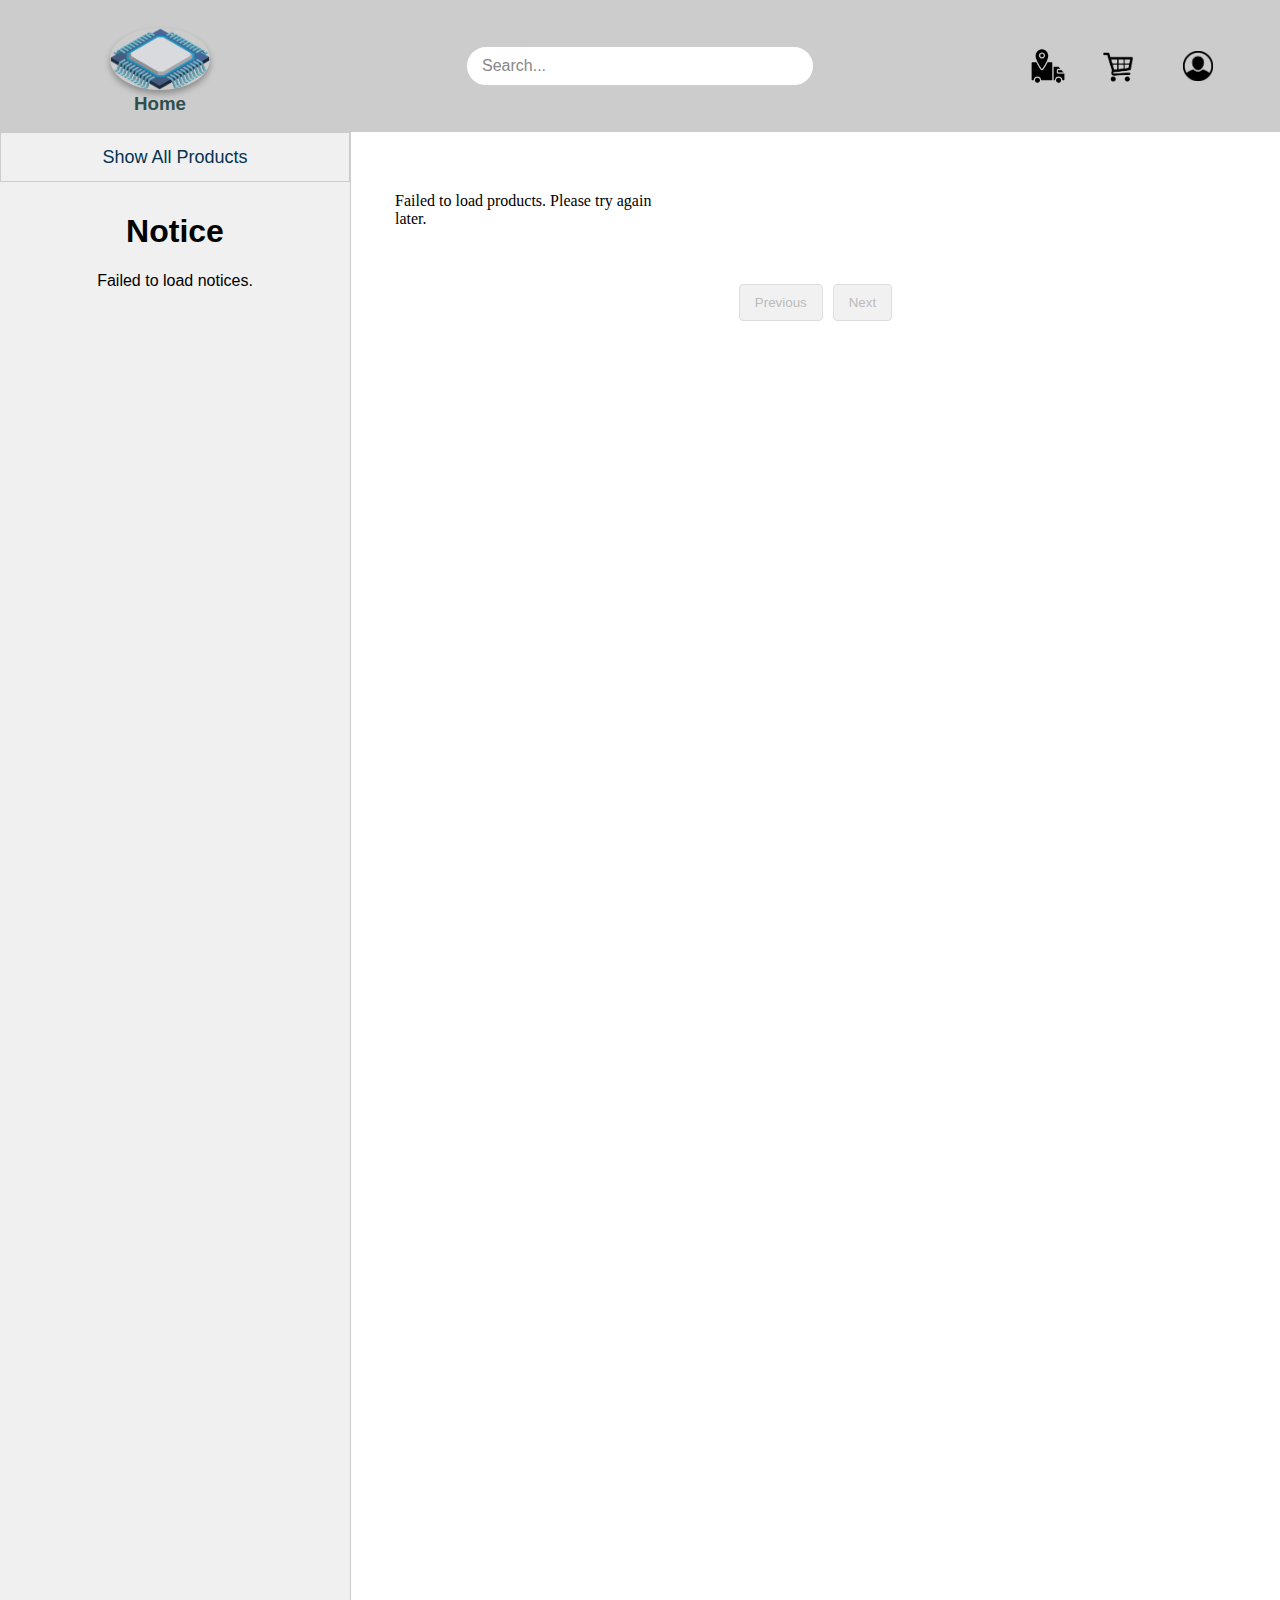
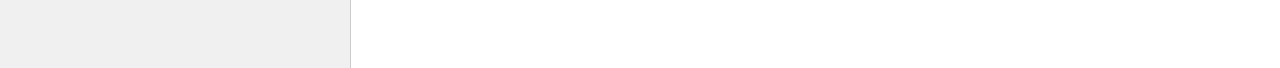
<file: index.html>
<!DOCTYPE html>
<html lang="en">

<head>
    <meta charset="UTF-8">
    <meta name="viewport" content="width=device-width, initial-scale=1.0">
    <title>Home</title>
    <link rel="stylesheet" href="css/index.css">
    <link rel="stylesheet" href="css/toast.css">
    <link rel="icon" type="image/png" href="resource/home.png">

</head>

<body>
    <header class="top">
        <div class="top-left"> 
            <div class="home-section">
                <a class="home-button" href="index.html">
                    <img src="resource/home.png" alt="Homw" class="home-icon">
                </a>
                <h3 style="color: darkslategrey;margin-top: -1px;">Home</h3>
            </div>
        </div>
        <div class="top-middle">
            <div class="search-container">
                <input id="search_bar" type="search" class="search-input" placeholder="Search...">
            </div>
        </div>
        <div class="top-right">
            <div class="truck-section">
                <a class="truck-button" href="php/track-order.php">
                    <img src="resource/truck.png" alt="tracking order" class="truck-icon">
                </a>
            </div>
            <div class="cart-section">
                <a class="cart-button" href="html/cartView.html">
                    <img src="resource/cart.png" alt="Search" class="cart-icon">
                </a>
            </div>
            <div class="profile-section">
                <a class="profile-button" href="php/profile-gateway.php">
                    <img src="resource/profile.png" alt="Profile" class="profile-icon">
                </a>
            </div>

    
        </div>
    </header>
<!-- 
    <nav>
        <a href="#">Home</a>
        <a href="html/adminDash.html">Administration</a>
        <a href="html/managerDash.html">Manager</a>
        <a href="html/signin.html">Sign In</a>
    </nav> -->

    <!-- Container to display search results -->
    <div id="search_results"></div>

    <main class="full">
        <section class="left-section">
            <div class="left-option">
                <button class="btn-left-section" onclick="loadAllProducts()">Show All Products</button>
            </div>
            <div style="text-align: center;">
                <h1>Notice</h1>
                <div id="notice-container">
                    <!-- Notices will be dynamically loaded here -->
                </div>
            </div>
        </section>

        <section class="content-section">
            <!-- Embed the product loader dynamically -->
            <iframe id="productLoader" src="html/loadProduct.html" width="100%" height="1500px"
                style="border: none;"></iframe>


        </section>
    </main>
    <div id="toast-container"> </div>

    </section>
    </main>
    <div id="toast-container"></div>

    <script src="js/searchProduct.js"></script>

    <script>
        function loadAllProducts() {
            const iframe = document.getElementById('productLoader');
            iframe.contentWindow.location.reload();
        }

        // Select the search bar element
        const searchBar = document.getElementById('search_bar');

        // Add an event listener for the Enter key
        searchBar.addEventListener('keydown', function (event) {
            if (event.key === 'Enter') { // Check if the Enter key was pressed
                const query = searchBar.value.trim(); // Get the input value and trim spaces
                console.log("Enter pressed");

                if (!query) {
                    alert("Search field cannot be empty!"); // Show an alert if empty
                    event.preventDefault(); // Prevent the default action (optional for keydown)
                    return; // Stop further execution
                }

                // Redirect to the target page
                window.location.href = 'html/show-search-product.html';
            }
        });

    </script>
    <script>
        // Fetch notices from the server
        function fetchNotices() {
            const container = document.getElementById('notice-container');
            container.innerHTML = '<p>Loading notices...</p>'; // Show loading text
    
            fetch('php/fetch_notice.php')
                .then(response => response.json())
                .then(data => {
                    container.innerHTML = ''; // Clear the loading text
                    if (data.length > 0) {
                        data.forEach(notice => {
                            const noticeDiv = document.createElement('div');
                            noticeDiv.className = 'notice-item';
                            noticeDiv.innerHTML = `
                                <p>${notice.notice_content}</p>
                            `;
                            container.appendChild(noticeDiv);
                        });
                    } else {
                        container.innerHTML = '<p>No notices found.</p>';
                    }
                })
                .catch(error => {
                    console.error('Error fetching notices:', error);
                    container.innerHTML = '<p>Failed to load notices.</p>';
                });
        }
    
        // Load notices on page load
        document.addEventListener('DOMContentLoaded', fetchNotices);
    </script>

</body>

</html>
</file>
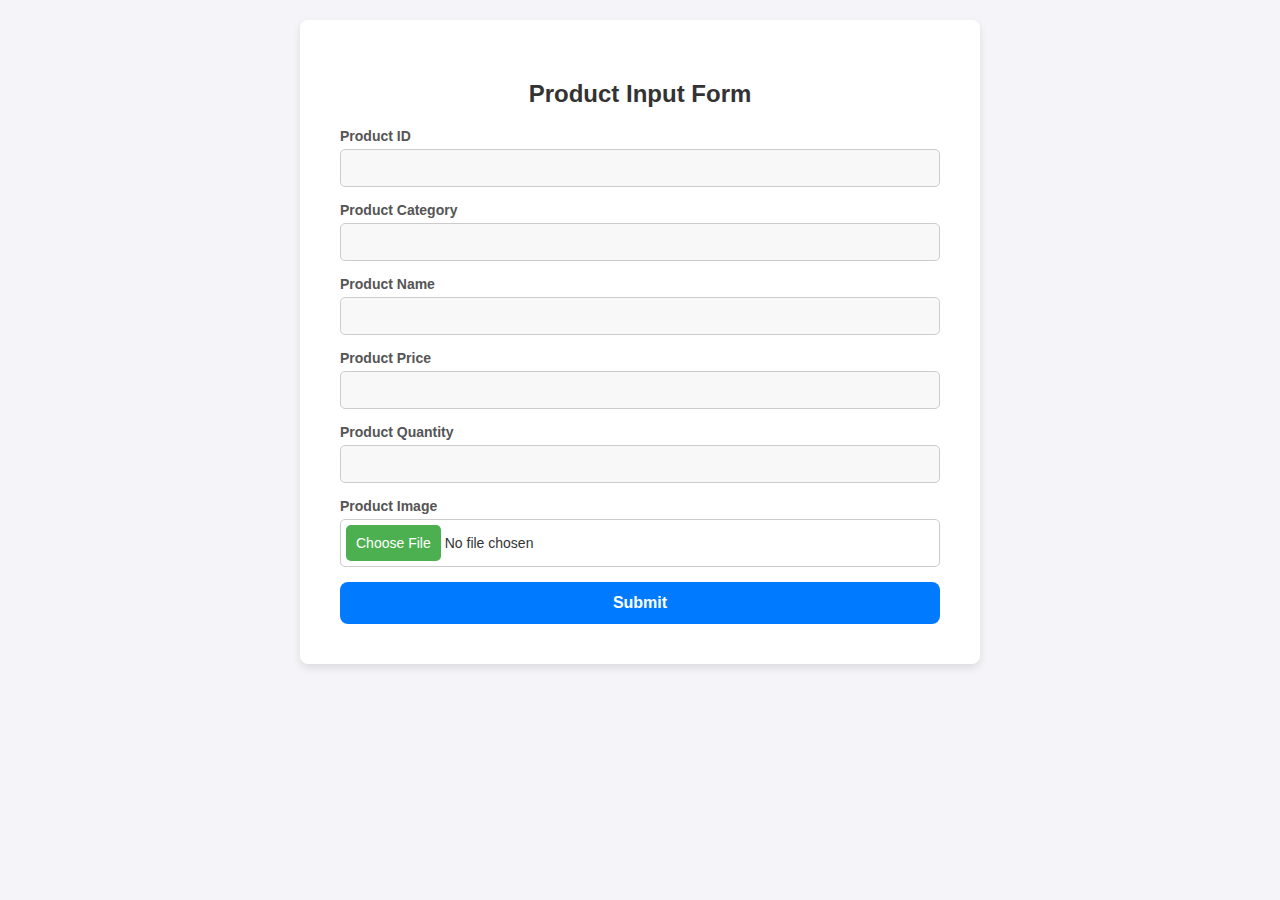
<file: html/addProduct.html>
<!DOCTYPE html>
<html lang="en">
<head>
    <meta charset="UTF-8">
    <meta name="viewport" content="width=device-width, initial-scale=1.0">
    <title>Product Input Form</title>
    <link rel="stylesheet" href="../css/addProduct.css">

</head>
<body>
    <div class="form-container">
        <h2>Product Input Form</h2>
        <form action="../php/data-insert.php" method="POST" enctype="multipart/form-data">
            <div class="form-group">
                <label for="product_id">Product ID</label>
                <input type="text" id="product_id" name="product_id" maxlength="15" required>
            </div>
            <div class="form-group">
                <label for="product_category">Product Category</label>
                <input type="text" id="product_category" name="product_category" maxlength="20" required>
            </div>
            <div class="form-group">
                <label for="product_name">Product Name</label>
                <input type="text" id="product_name" name="product_name" maxlength="100" required>
            </div>
            <div class="form-group">
                <label for="product_price">Product Price</label>
                <input type="number" step="0.01" id="product_price" name="product_price">
            </div>
            <div class="form-group">
                <label for="product_quantity">Product Quantity</label>
                <input type="number" id="product_quantity" name="product_quantity">
            </div>
            <div class="form-group">
                <label for="product_image">Product Image</label>
                <input type="file" id="product_image" name="product_image" accept="image/*" required>
            </div>
            <button type="submit" class="submit-btn">Submit</button>
        </form>
    </div>
</body>
</html>
</file>
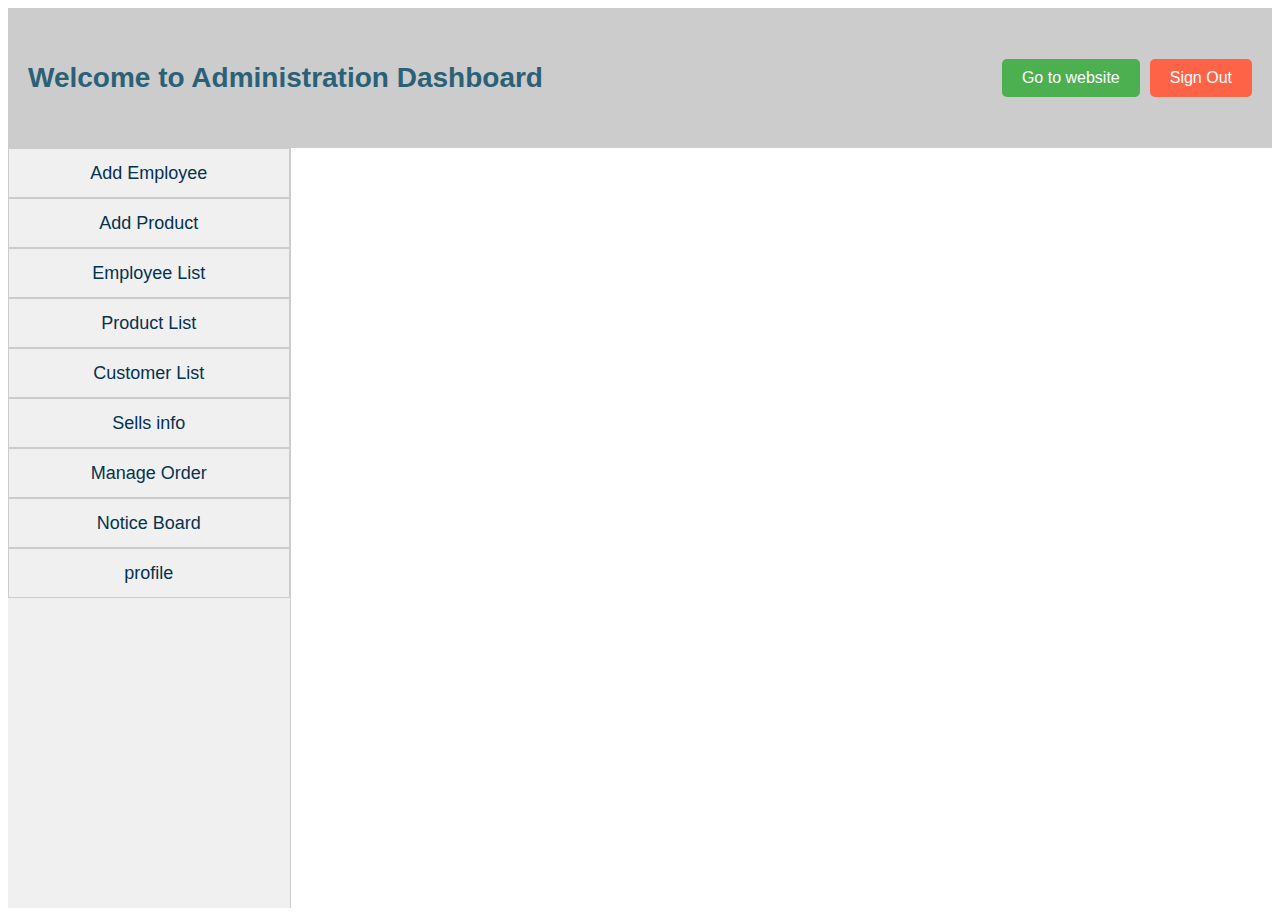
<file: html/adminDash.html>
<!DOCTYPE html>
<html lang="en">

<head>
    <meta charset="UTF-8">
    <meta name="viewport" content="width=device-width, initial-scale=1.0">
    <title>Home</title>
    <link rel="stylesheet" href="../css/adminDash.css">
    <link rel="icon" type="image/png" href="../resource/home.png">


</head>

<body>
    <header>
        <div class="header-content">
            <h1>Welcome to Administration Dashboard</h1>
            <div class="header-links">
                <a href="../index.html" class="styled-link">Go to website</a>
                <a href="../php/signout.php" class="styled-link" style="background-color: tomato;">Sign Out</a>
            </div>
        </div>
    </header>
    <!-- <nav>
        <a href="../index.html">Sign out</a>
    </nav> -->

    <main>
        <section class="left-section">
            <div>
                <button class="btn" id="btn-add-manager"
                    onclick="loadHTML('../php/addEmployee.php','adminDash-iframe')">Add Employee</button>
                <button class="btn" id="btn-add-product"
                    onclick="loadHTML('../php/addProduct.php','adminDash-iframe')">Add Product</button>
                <button class="btn" id="btn-employee-list"
                    onclick="loadHTML('../php/loadEmployeeList.php','adminDash-iframe')">Employee List</button>
                <button class="btn" id="btn-product-list"
                    onclick="loadHTML('../php/loadProductList.php','adminDash-iframe')">Product List</button>
                <button class="btn" id="btn-product-list"
                    onclick="loadHTML('../php/loadCustomerList.php','adminDash-iframe')">Customer List</button>
                <button class="btn" id="btn-sells-info"
                    onclick="loadHTML('../php/sells_info.php','adminDash-iframe')">Sells info</button>

                <button class="btn" id="btn-manage-order"
                    onclick="loadHTML('../php/manage-order.php','adminDash-iframe')">Manage Order</button>

                    <button class="btn" id="btn-notice"
                    onclick="loadHTML('../php/notice.php','adminDash-iframe')">Notice Board</button>

                <button class="btn" id="btn-profile"
                    onclick="loadHTML('../php/profile.php','adminDash-iframe')">profile</button>
            </div>
        </section>

        <section class="content-section">
            <iframe id="adminDash-iframe" src="../php/addEmployee.php" width="100%" height="100%"
                style="border:none;"></iframe>
        </section>
    </main>
    <script src="../js/loadHTML.js"></script>
</body>

</html>
</file>
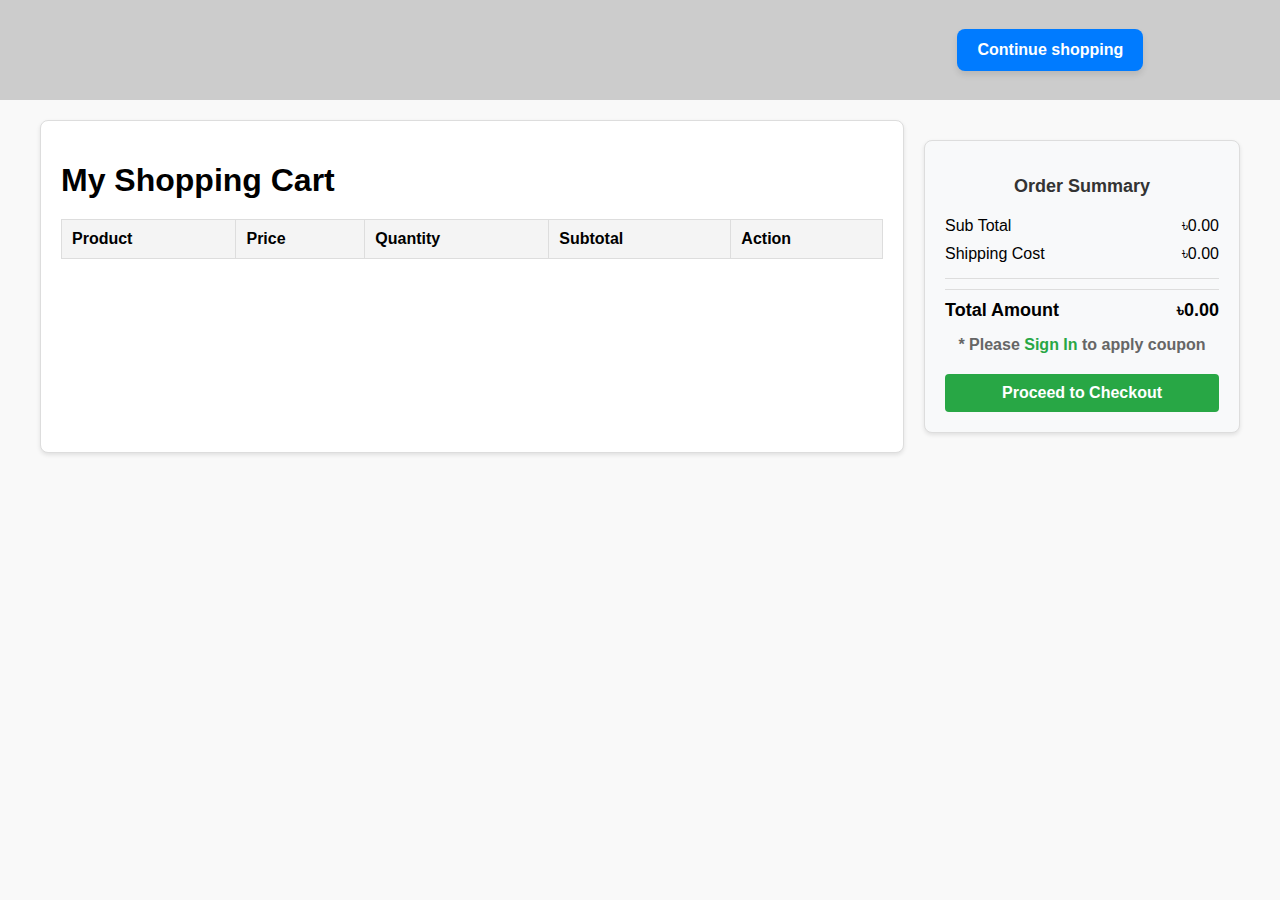
<file: html/cartView.html>
<!DOCTYPE html>
<html lang="en">

<head>
    <meta charset="UTF-8">
    <meta name="viewport" content="width=device-width, initial-scale=1.0">
    <title>Shopping Cart</title>
    <link rel="stylesheet" href="../css/cartView.css">
    <link rel="icon" type="image/png" href="../resource/home.png">

</head>

<body>
    <header class="tp" style="position: sticky;">
        <div class="tp-left"> </div>
        <div class="tp-middle"> </div>
        <div class="tp-right"><a id="btn-continue-shopping" href="../index.html">Continue shopping</a>
        </div>
    </header>
    <div id="cart-container">
        <!-- Left side: Shopping cart -->
        <div id="shopping-cart">
            <h1>My Shopping Cart</h1>
            <table id="cart-items-container">
                <thead>
                    <tr>
                        <th>Product</th>
                        <th>Price</th>
                        <th>Quantity</th>
                        <th>Subtotal</th>
                        <th>Action</th>
                    </tr>
                </thead>
                <tbody>
                    <!-- Items will be dynamically rendered here -->
                </tbody>
            </table>
        </div>
        <!-- Right side: Order summary -->
        <div id="order-summary">
            <h2>Order Summary</h2>
            <div class="summary-row">
                <span>Sub Total</span>
                <span>৳<span id="sub-total">0</span></span>
            </div>
            <div class="summary-row">
                <span>Shipping Cost</span>
                <span>৳<span id="shipping-cost">0</span></span>
            </div>
            <hr />
            <div class="summary-row total">
                <span>Total Amount</span>
                <span>৳<span id="total-amount">0</span></span>
            </div>
            <!-- <div class="coupon">
                <input type="text" id="coupon-code" placeholder="Enter your coupon code" />
                <button id="apply-coupon">Apply</button>
            </div> -->
            <p class="sign-in">* Please <a href="signin.html">Sign In</a> to apply coupon</p>
            <!-- Shopping Cart Page -->
            <button id="proceed-to-checkout" onclick="redirectToPayment()">Proceed to Checkout</button>

            <script>
                // Redirect to the payment page
                function redirectToPayment() {
                    window.location.href = "payment.html"; // Path to your payment page
                }
            </script>


        </div>

        
    </div>
    <script src="../js/viewcart.js"></script>
</body>

</html>
</file>
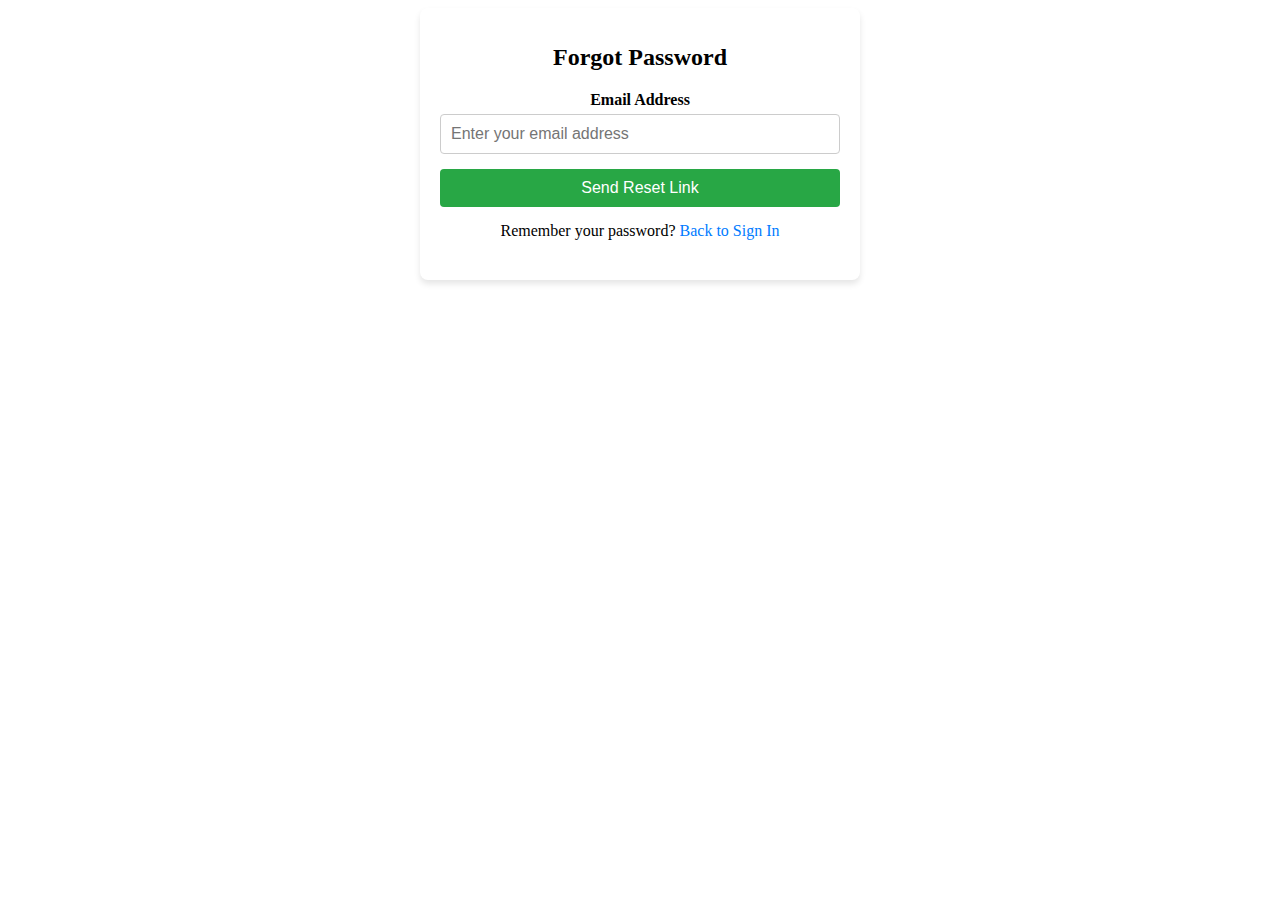
<file: html/forgotPassword.html>
<!DOCTYPE html>
<html lang="en">
<head>
    <meta charset="UTF-8">
    <meta name="viewport" content="width=device-width, initial-scale=1.0">
    <title>Forgot Password</title>
    <link rel="stylesheet" href="../css/forgotPassword.css">
    <link rel="icon" type="image/png" href="../resource/home.png">

</head>
<body>
    <div class="forgot-password-container">
        <h1>Forgot Password</h1>
        <form>
            <label for="email">Email Address</label>
            <input type="email" id="email" name="email" placeholder="Enter your email address" required>

            <button type="submit">Send Reset Link</button>
        </form>

        <p class="back-to-signin">
            Remember your password? <a href="signin.html">Back to Sign In</a>
        </p>
    </div>
</body>
</html>
</file>
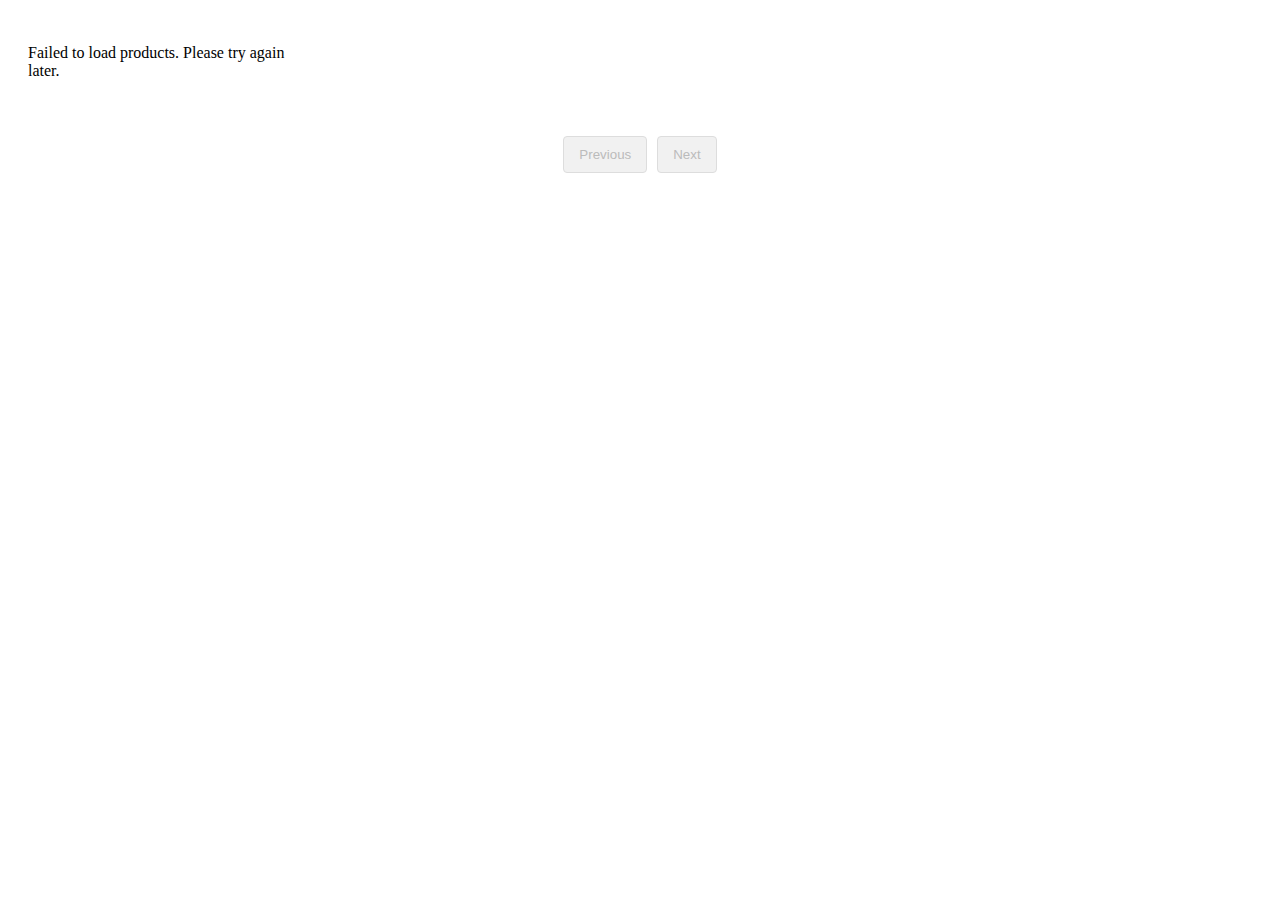
<file: html/loadProduct.html>
<!DOCTYPE html>
<html lang="en">

<head>
    <meta charset="UTF-8">
    <meta name="viewport" content="width=device-width, initial-scale=1.0">
    <title>Load Products</title>
    <link rel="stylesheet" href="../css/loadProduct.css">
    <link rel="stylesheet" href="../css/toast.css">
    <link rel="icon" type="image/png" href="../resource/home.png">

</head>

<body>

    <!--
    <div id="toast-container" style="position: fixed;"></div>
    -->

    <div class="grid-container" id="productGrid"></div>

    <div class="pagination">
        <button id="prevPage" disabled>Previous</button>
        <button id="nextPage" disabled>Next</button>
    </div>


    <script src="../js/add2cart.js"></script>
    <script src="../js/toast.js"></script>
    <script src="../js/loadProduct.js"></script>

</body>


</html>
</file>
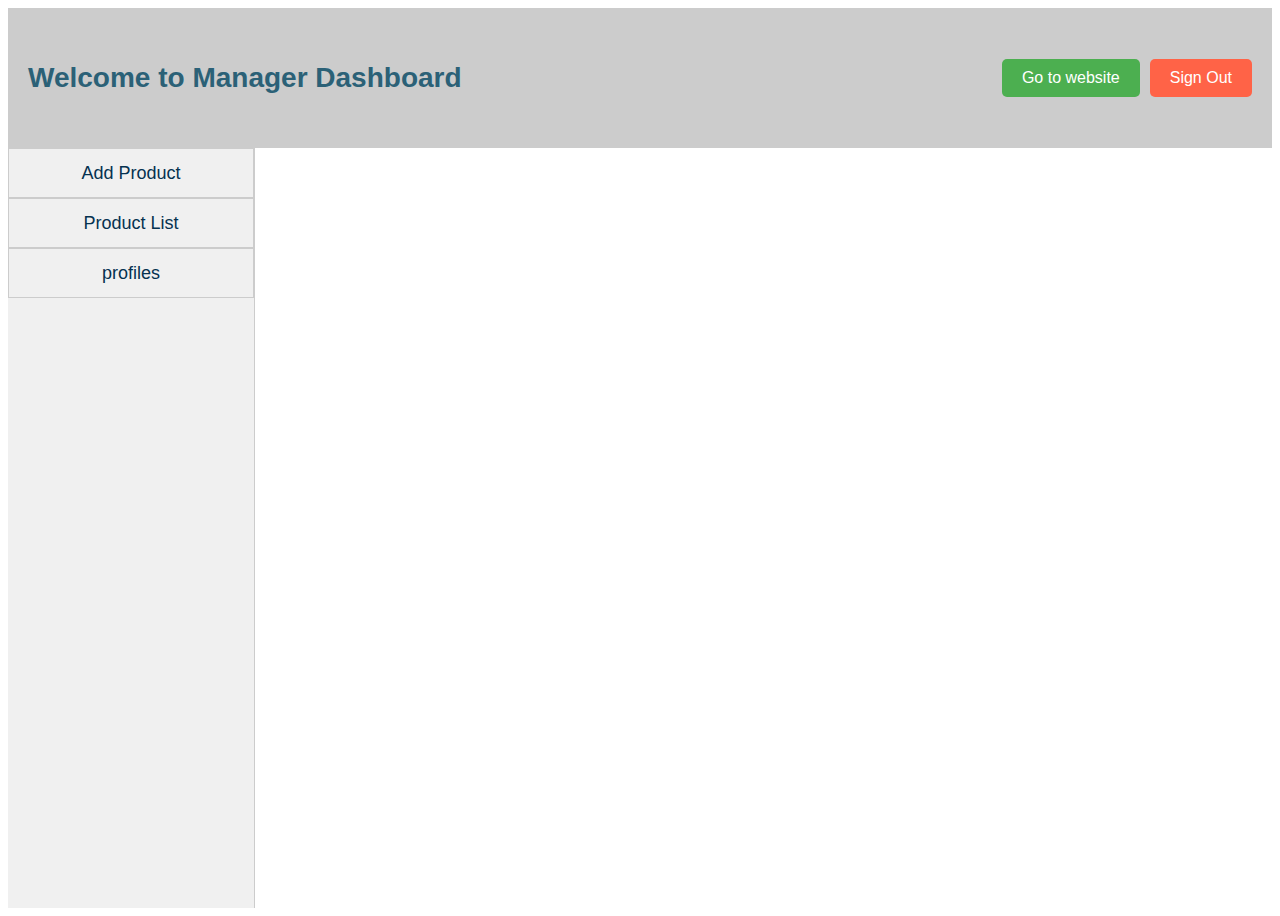
<file: html/managerDash.html>
<!DOCTYPE html>
<html lang="en">

<head>
    <meta charset="UTF-8">
    <meta name="viewport" content="width=device-width, initial-scale=1.0">
    <title>Home</title>
    <link rel="stylesheet" href="../css/managerDash.css">
    <link rel="icon" type="image/png" href="../resource/home.png">


</head>

<body>
    <header>
        <div class="header-content">
            <h1>Welcome to Manager Dashboard</h1>
            <div class="header-links">
                <a href="../index.html" class="styled-link">Go to website</a>
                <a href="../php/signout.php" class="styled-link" style="background-color: tomato;">Sign Out</a>
            </div>
        </div>
    </header>
    
    
    
    <!-- <nav>
        <a href="../index.html">Sign out</a>
    </nav> -->

    <main>
        <section class="left-section">
            <div>
                <button class="btn" id="btn-add-product"
                    onclick="loadHTML('../php/addProduct.php','managerDash-iframe')">Add Product</button>
                <button class="btn" id="btn-product-list"
                    onclick="loadHTML('../php/loadProductList.php','managerDash-iframe')">Product List</button>
                <button class="btn" id="btn-profile"
                    onclick="loadHTML('../php/profile.php','managerDash-iframe')">profiles</button>

            </div>
        </section>

        <section class="content-section">
            <iframe id="managerDash-iframe" src="../php/addProduct.php" width="100%" height="100%"
                style="border:none;"></iframe>
        </section>
    </main>
    <script src="../js/loadHTML.js"></script>
</body>

</html>
</file>
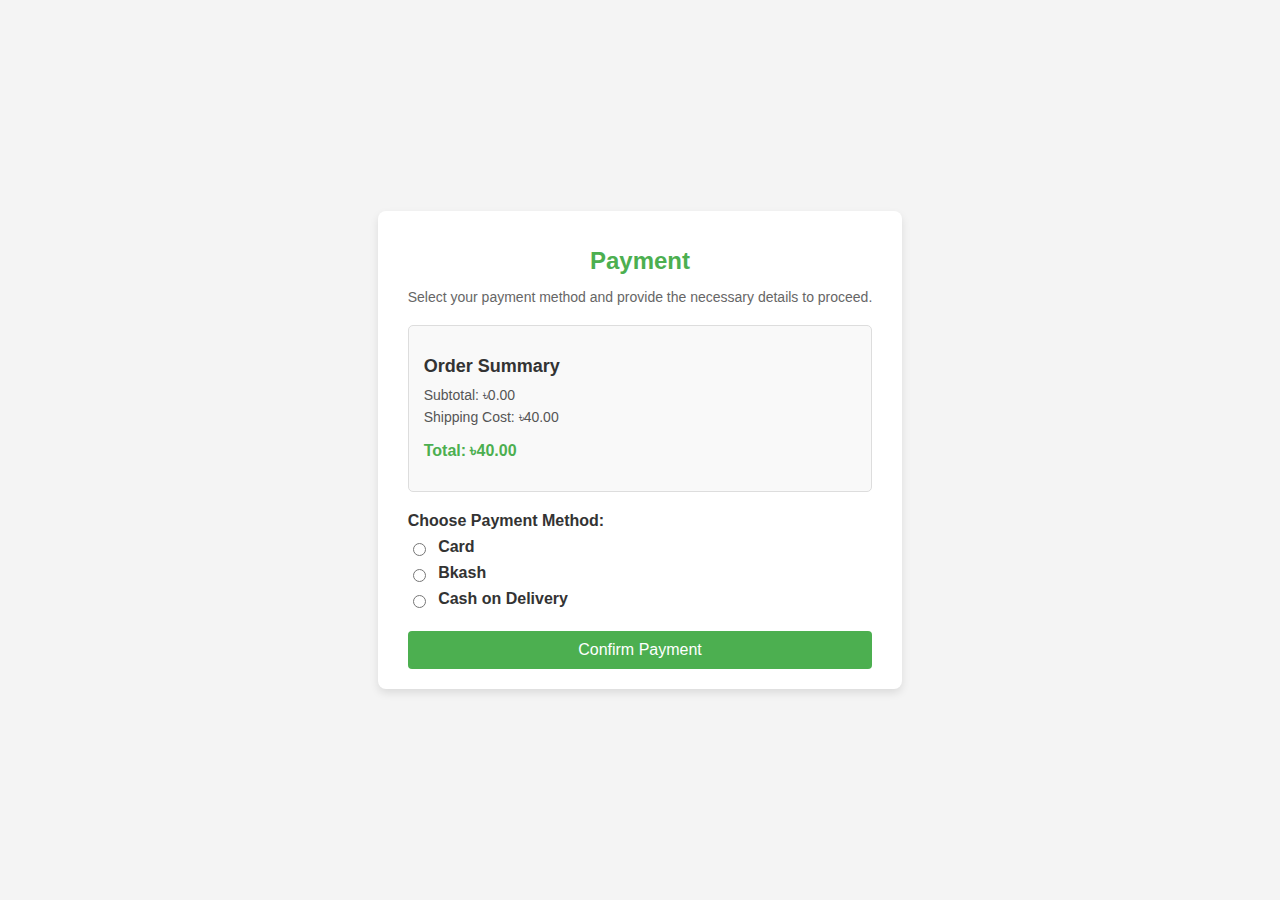
<file: html/payment.html>
<!DOCTYPE html>
<html lang="en">

<head>
    <meta charset="UTF-8">
    <meta name="viewport" content="width=device-width, initial-scale=1.0">
    <title>Payment Page</title>
    <link rel="stylesheet" href="../css/payment.css">
    <link rel="icon" type="image/png" href="../resource/home.png">

</head>

<body>
    <div class="payment-container">
        <h1>Payment</h1>
        <p>Select your payment method and provide the necessary details to proceed.</p>

        <!-- Order Summary Section -->
        <div class="order-summary">
            <h2>Order Summary</h2>
            <ul id="order-details"></ul>
            <h3 id="total-summary"></h3>
        </div>

        <form class="payment-form" id="paymentForm" action="../php/insert-order.php" method="POST">
            <!-- Payment Method Selection -->
            <div class="form-group">
                <label>Choose Payment Method:</label>
                <div>
                    <input type="radio" id="method-card" name="payment-method" value="card" onclick="togglePaymentFields()" required>
                    <label for="method-card">Card</label>
                </div>
                <div>
                    <input type="radio" id="method-bkash" name="payment-method" value="bkash" onclick="togglePaymentFields()" required>
                    <label for="method-bkash">Bkash</label>
                </div>
                <div>
                    <input type="radio" id="method-cash" name="payment-method" value="cash" onclick="togglePaymentFields()" required>
                    <label for="method-cash">Cash on Delivery</label>
                </div>
            </div>

            <!-- Card Payment Fields -->
            <div id="card-fields" style="display: none;">
                <div class="form-group">
                    <label for="card-number">Card Number</label>
                    <input type="text" id="card-number" name="card-number" placeholder="Enter your card number" maxlength="16"
                        pattern="\d{16}" title="Card number must be 16 digits">
                </div>
                <div class="form-row">
                    <div class="form-group">
                        <label for="expiry-date">Expiry Date</label>
                        <input type="date" id="expiry-date" name="expiry-date" placeholder="MM/YY"
                            title="Enter a valid expiry date in MM/YY format">
                    </div>
                    <div class="form-group">
                        <label for="cvv">CVV</label>
                        <input type="text" id="cvv" name="cvv" placeholder="123" maxlength="3" pattern="\d{3}"
                            title="CVV must be 3 digits">
                    </div>
                </div>
            </div>

            <!-- Bkash Payment Fields -->
            <div id="bkash-fields" style="display: none;">
                <div class="form-group">
                    <label for="bkash-number">Bkash Mobile Number</label>
                    <input type="text" id="bkash-number" name="bkash-number" placeholder="Enter your Bkash number" maxlength="11"
                        pattern="\d{11}" title="Bkash number must be 11 digits">
                </div>
                <div class="form-group">
                    <label for="bkash-transaction-id">Transaction ID</label>
                    <input type="text" id="bkash-transaction-id" name="bkash-transaction-id" placeholder="Enter your transaction ID">
                </div>
            </div>

            <!-- Cash on Delivery Message -->
            <div id="cash-message" style="display: none;">
                <p>You have chosen Cash on Delivery. No additional details are required. Complete your order to proceed.</p>
            </div>

            <!-- Hidden Input for Total Cost -->
            <input type="hidden" id="total-cost" name="total-cost" value="">

            <button type="submit">Confirm Payment</button>
        </form>
    </div>
    
    <script src="../js/payment.js"></script>
</body>

</html>
</file>
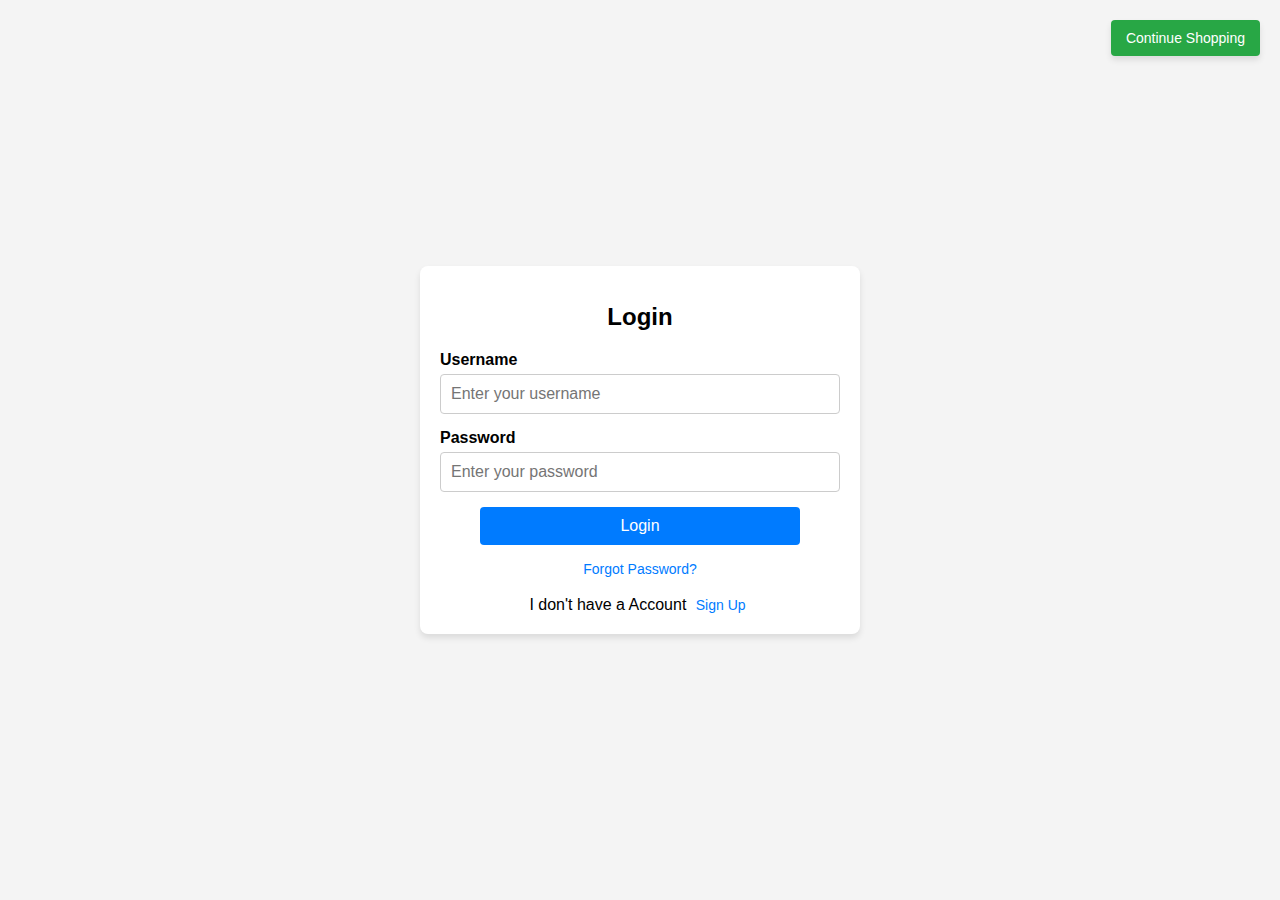
<file: html/signin.html>
<!DOCTYPE html>
<html lang="en">

<head>
    <meta charset="UTF-8">
    <meta name="viewport" content="width=device-width, initial-scale=1.0">
    <title>Responsive Login Page</title>
    <link rel="stylesheet" href="../css/signin.css">
    <link rel="stylesheet" href="../css/toast.css">  
    <link rel="icon" type="image/png" href="../resource/home.png">
  
</head>

<body>

    <a href="../index.html" class="continue-shopping-btn">Continue Shopping</a>

    <div class="login-container">
        <h1>Login</h1>
        <form action="../php/login_Control.php" method="POST">
            <label for="username">Username</label>
            <input type="text" id="username" name="username" placeholder="Enter your username" required>

            <label for="password">Password</label>
            <input type="password" id="password" name="password" placeholder="Enter your password" required>
            <div class="div-btn">
                <button type="submit">Login</button>
            </div>
        </form>
        <div class="options">
            <a href="forgotPassword.html">Forgot Password?</a><br><br>
            <span>I don't have a Account </span><a href="signup.html">Sign Up</a>
        </div>
    </div>
    <div id="toast-container"> </div>
    <script src="../js/toast.js"></script>
    <script src="../js/validation.js"></script>
    
    <script>
        // Check if the error parameter exists in the URL
        window.onload = () => {
            const urlParams = new URLSearchParams(window.location.search);
            if (urlParams.has('error')) {
                    showToast(`Invalid username or password`, 'error', 4000);
            }
        };
    </script>
</body>

</html>
</file>
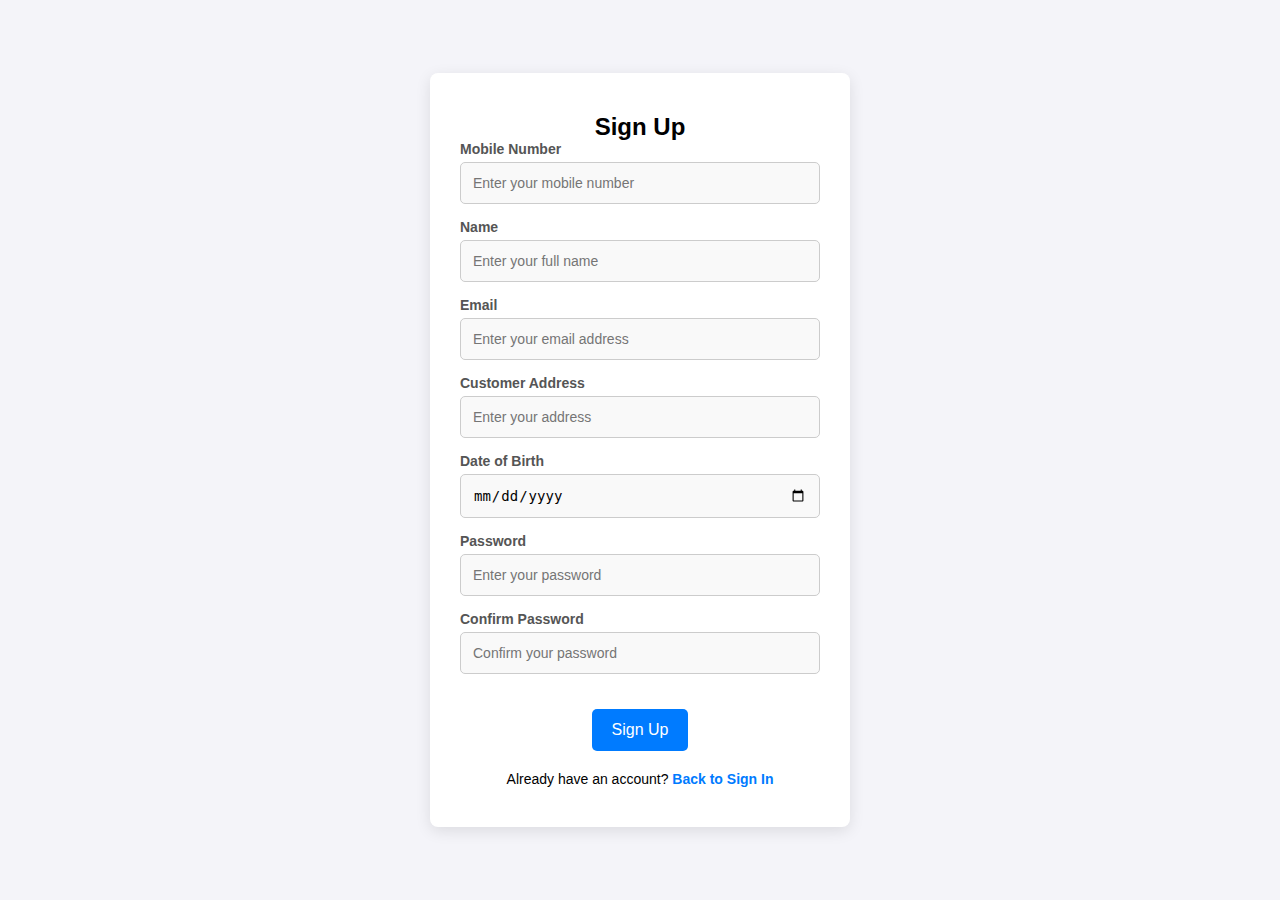
<file: html/signup.html>
<!DOCTYPE html>
<html lang="en">

<head>
    <meta charset="UTF-8">
    <meta name="viewport" content="width=device-width, initial-scale=1.0">
    <title>Responsive Sign Up Page</title>
    <link rel="stylesheet" href="../css/signup.css">
    <link rel="icon" type="image/png" href="../resource/home.png">

</head>

<body>
    <div class="signup-container">
        <!-- Only One H1 Heading -->
        <p style="text-align: center;  font-weight: bold; font-size: 24px;">Sign Up</p>
        <form action="../php/customer-insert.php" method="POST">
            <label for="mobile">Mobile Number</label>
            <input type="tel" id="mobile" name="mobile" placeholder="Enter your mobile number" required>

            <label for="name">Name</label>
            <input type="text" id="name" name="name" placeholder="Enter your full name" required>

            <label for="email">Email</label>
            <input type="email" id="email" name="email" placeholder="Enter your email address" required>

            <label for="address">Customer Address</label>
            <input type="text" id="address" name="address" placeholder="Enter your address" required>

            <label for="dob">Date of Birth</label>
            <input type="date" id="dob" name="dob" required>

            <label for="password">Password</label>
            <input type="password" id="password" name="password" placeholder="Enter your password" required>

            <label for="confirm-password">Confirm Password</label>
            <input type="password" id="confirm-password" name="confirm-password" placeholder="Confirm your password"
                required>

            <div class="div-btn">
                <button type="submit">Sign Up</button>
            </div>
        </form>
        <p class="back-to-lo">
            Already have an account? <a href="signin.html">Back to Sign In</a>
        </p>
    </div>
    <script src="../js/validation.js"></script>
</body>

</html>
</file>
<file: css/index.css>
/* Global Styles */
body {
    font-family: Arial, sans-serif;
    margin: 0;
    padding: 0;
    display: flex;
    flex-direction: column;
    min-height: 100vh;
}

/* Header and Footer */
header,
footer {
    background-color: #036666;
    color: white;
    text-align: center;
    padding: 1em 0;
}

/* Navigation Bar */
nav {
    background-color: #036666;
    color: white;
    padding: 0.5em;
}

nav a {
    color: white;
    margin: 0 10px;
    text-decoration: none;
}

/* Main Content Area */
main {
    display: flex;
    flex: 1;
    flex-wrap: wrap;
}

/* Left Sidebar */
.left-section {
    background-color: #f0f0f0;
    width: 350px;
    min-width: 250px;
    border-right: 1px solid #ccc;
}

/* Content Section */
.content-section {
    flex: 1;
    padding: 1em;
}

/* Left Section Buttons */
.btn-left-section {
    cursor: pointer;
    border: 1px solid #ccc;
    background-color: transparent;
    width: 100%;
    height: 50px;
    color: #053250;
    font-size: 18px;
    margin-bottom: 10px;
    transition: background-color 0.3s ease, color 0.3s ease, box-shadow 0.3s ease;
}

.btn-left-section:hover {
    box-shadow: 0 4px 10px rgba(0, 0, 0, 0.2);
    background-color: #3498db;
    color: white;
    border-color: #2980b9;
}

/* Search Container */
.search-container {
    display: flex;
    align-items: center;
    justify-content: center;
    width: 100%;
    margin: 20px 0;
}

.search-input {
    width: 350px;
    padding: 10px 15px;
    border: 2px solid #ccc;
    border-radius: 30px;
    font-size: 16px;
    transition: width 0.3s ease, border-color 0.3s ease, box-shadow 0.3s ease;
    outline: none;
}

.search-input:focus {
    width: 400px;
    border-color: #2980b9;
    box-shadow: 0 0 5px rgba(41, 128, 185, 0.5);
}

.search-button {
    background-color: transparent;
    border: none;
    margin-left: -45px;
    cursor: pointer;
    transition: background-color 0.3s ease;
}

.search-button:hover {
    background-color: #f0f0f0;
    border-radius: 50%;
}

.search-icon {
    width: 23px;
    height: 23px;
    object-fit: cover;
}

.search-input::placeholder {
    color: #888;
}

/* Top Section */
.top {
    display: flex;
    background-color: #ccc;
    height: 100px;
    width: 100%;
}

.top-left,
.top-right {
    flex: 1;
    display: flex;
    align-items: center;
    justify-content: center;
}

.top-middle {
    flex: 2;
    display: flex;
    align-items: center;
    justify-content: center;
}

/* Cart Section */
.cart-section {
    display: flex;
    align-items: center;
    justify-content: center;
    margin-right: 15px;
}

.cart-icon {
    width: 30px;
    height: 30px;
    object-fit: cover;
    transition: transform 0.3s ease;
    padding-right: 20px;
    margin-top: 5px;
}

.cart-icon:hover {
    transform: scale(1.2);
}

/* Responsive Design */
@media (max-width: 768px) {
    .left-section {
        width: 100%;
        border-right: none;
        border-bottom: 1px solid #ccc;
    }

    .content-section {
        width: 100%;
    }

    .top {
        flex-direction: column;
        height: auto;
    }

    .top-left,
    .top-middle,
    .top-right {
        flex: none;
        width: 100%;
    }

    .search-input {
        width: 80%;
    }

    .search-input:focus {
        width: 90%;
    }
}

/*------------------------profile----------------------------------*/
/* Profile Section */
.profile-section {
    display: flex;
    align-items: center;
    justify-content: center;
    margin-left: 15px;
}

/* Profile Icon Button */
.profile-button {
    background-color: transparent;
    border: none;
    cursor: pointer;
    display: inline-flex;
    align-items: center;
    justify-content: center;
    transition: transform 0.3s ease;
}

.profile-icon {
    width: 30px;
    height: 30px;
    object-fit: cover;
    transition: transform 0.3s ease, filter 0.3s ease;
}

.profile-icon:hover {
    transform: scale(1.2); /* Slight zoom effect */
    filter: brightness(1.2); /* Brightens the icon */
}


/*-------------for truck---------------------*/
/* Truck Section */
.truck-section {
    display: flex;
    align-items: center;
    justify-content: center;
    margin-right: 15px; /* Adjust spacing as needed */
}

/* Truck Icon Button */
.truck-button {
    background-color: transparent;
    border: none;
    cursor: pointer;
    display: inline-flex;
    align-items: center;
    justify-content: center;
    transition: transform 0.3s ease, filter 0.3s ease;
}

.truck-icon {
    width: 40px; /* Icon size */
    height: 40px;
    object-fit: cover;
    transition: transform 0.3s ease, filter 0.3s ease;
    padding-right: 20px;
}

.truck-icon:hover {
    transform: scale(1.2); /* Slight zoom effect */
    filter: brightness(1.2); /* Brighten the icon */
}
.home-icon {
    margin-top: 30px;
    width: 100px; /* Adjust the size as needed */
    height: auto; /* Maintain aspect ratio */
    box-shadow: 0 4px 6px rgba(0, 0, 0, 0.3); /* Adds a shadow under the icon */
    border-radius: 50%; /* Optional: makes the icon rounded */
    transition: transform 0.3s ease; /* Smooth animation on hover */
}

.home-icon:hover {
    transform: scale(1.1); /* Slight zoom effect on hover */
}

.notice-item {
    border: 1px solid #ddd;
    padding: 10px;
    margin: 10px 0;
    border-radius: 5px;
    background-color: #f9f9f9;
}
.notice-item h3 {
    margin: 0;
    font-size: 18px;
    color: #007bff;
}
.notice-item p {
    margin: 5px 0 0;
    font-size: 14px;
}
</file>
<file: css/toast.css>
#toast-container {
    position: fixed; /* Keeps the container in place */
    bottom: 20px;    /* 20px from the bottom of the viewport */
    left: 20px;      /* 20px from the left of the viewport */
    z-index: 1000;   /* Ensure it appears above other elements */
    display: flex;
    flex-direction: column-reverse; /* New to ensure newest toast pops up at the bottom */
    gap: 10px;       /* Adds spacing between toasts */
}

.toast {
    background-color: #323232; /* Default background color */
    color: white;              /* Text color */
    padding: 10px 20px;        /* Padding for content */
    border-radius: 5px;        /* Rounded corners */
    font-size: 14px;           /* Font size */
    box-shadow: 0 4px 6px rgba(0, 0, 0, 0.2); /* Subtle shadow for depth */
    animation: slideIn 0.3s ease-out, fadeOut 0.5s ease-in ${duration}ms; /* Slide and fade */
    max-width: 300px;          /* Maximum width for the toast */
    word-wrap: break-word;     /* Wrap long text */
}

.toast.hidden {
    opacity: 0;
    transform: translateY(20px); /* Moves it downward during fade-out */
    transition: opacity 0.3s, transform 0.3s;
}

.toast.info {
    background-color: #2196F3; /* Blue for info toasts */
}

.toast.success {
    background-color: #4CAF50; /* Green for success toasts */
}

.toast.error {
    background-color: #F44336; /* Red for error toasts */
}

@keyframes slideIn {
    from {
        opacity: 0;
        transform: translateX(-100%);
    }
    to {
        opacity: 1;
        transform: translateX(0);
    }
}

@keyframes fadeOut {
    to {
        opacity: 0;
        transform: translateY(20px);
    }
}
</file>
<file: css/addProduct.css>
/* Body Styling */
body {
  font-family: Arial, sans-serif;
  background-color: #f4f4f9;
  padding: 20px;
  margin: 0;
}

/* Form Container */
.form-container {
  max-width: 600px;
  margin: auto;
  background: #fff;
  padding: 40px;
  border-radius: 8px;
  box-shadow: 0 4px 8px rgba(0, 0, 0, 0.1);
}

/* Form Heading */
.form-container h2 {
  text-align: center;
  margin-bottom: 20px;
  color: #333;
  font-size: 24px;
  font-weight: bold;
}

/* Form Group */
.form-group {
  margin-bottom: 15px;
}

.form-group label {
  display: block;
  margin-bottom: 5px;
  font-weight: bold;
  color: #555;
  font-size: 14px;
}

.form-group input,
.form-group select {
  width: 100%;
  padding: 10px;
  border: 1px solid #ccc;
  border-radius: 5px;
  font-size: 14px;
  color: #333;
  box-sizing: border-box;
  background-color: #f8f8f8;
}

.form-group input:focus,
.form-group select:focus {
  border-color: #4caf50;
  outline: none;
  background-color: #fff;
  box-shadow: 0 0 5px rgba(76, 175, 80, 0.4);
}

/* File Input Styling */
.form-group input[type="file"] {
  padding: 5px;
  background-color: #fff;
  border: 1px solid #ccc;
  cursor: pointer;
}

.form-group input[type="file"]::-webkit-file-upload-button {
  padding: 10px;
  background-color: #4caf50;
  color: white;
  border: none;
  border-radius: 5px;
  cursor: pointer;
  transition: background-color 0.3s ease;
}

.form-group input[type="file"]::-webkit-file-upload-button:hover {
  background-color: #45a049;
}

/* Submit Button */
.form-group input[type="submit"] {
  background: #4caf50;
  color: white;
  border: none;
  cursor: pointer;
  padding: 12px;
  font-size: 16px;
  border-radius: 5px;
  transition: background 0.3s ease;
}

.form-group input[type="submit"]:hover {
  background: #45a049;
}

/* Responsiveness */
@media (max-width: 768px) {
  .form-container {
    padding: 30px;
  }

  .form-container h2 {
    font-size: 20px;
  }

  .form-group input,
  .form-group select {
    font-size: 14px;
  }
}
/* Style for the submit button */
.submit-btn {
  width: 100%;
  background-color: #007BFF; /* Blue background */
  color: white; /* White text */
  font-size: 16px; /* Font size */
  padding: 12px 24px; /* Padding around the text */
  border: none; /* Remove border */
  border-radius: 8px; /* Rounded corners */
  cursor: pointer; /* Pointer cursor on hover */
  transition: background-color 0.3s, transform 0.2s; /* Smooth transition effects */
  font-weight: bold; /* Make the text bold */
}

/* Hover effect */
</file>
<file: css/adminDash.css>
body {
    font-family: Arial, sans-serif;
    display: flex;
    flex-direction: column;
    min-height: 100vh;
}

header {
    background-color: #01497c;
    color: white;
    text-align: center;
    padding: 1em 0;
}

nav {
    background-color: #4f728a;
    color: white;
    padding: 0.5em;
    display: flex;
    justify-content: flex-end;
}

nav a {
    color: white;
    margin: 0 10px;
    text-decoration: none;
}

main {
    display: flex;
    flex: 1;
}

.left-section {
    width: 300px;
    background-color: #f0f0f0;
    border-right: 1px solid #ccc;
   
}

.content-section {
    width: 80%;
    padding: 1em;
}
.btn {
    cursor: pointer;
    border: 1px solid #ccc;
    background-color: transparent;
    width: 100%;
    height: 50px;
    color: #053250;
    font-size: 18px;
    transition: background-color 0.3s ease, color 0.3s ease, box-shadow 0.3s ease;
}

.btn:hover {
    box-shadow: 0 4px 10px rgba(0, 0, 0, 0.2); /* Add shadow */
    background-color: #3498db;
    color: white;
    border-color: #2980b9;
}


/* Style for the header */
header {
    background-color: #ccc; /* Dark background for the header */
    color: rgb(43, 97, 119);
    padding: 20px;
    display: flex;
    justify-content: space-between; /* Space between title and links */
    align-items: center; /* Vertically center the content */
    height: 100px; /* Set header height */
}

/* Flex container for header content */
.header-content {
    display: flex;
    justify-content: space-between; /* Push heading left and buttons right */
    align-items: center; /* Vertically center items */
    width: 100%; /* Ensure the header content takes the full width */
}

/* Header title style */
header h1 {
    font-size: 28px;
    margin: 0;
}

/* Style for the links container */
.header-links {
    display: flex;
    gap: 10px; /* Horizontal spacing between the buttons */
}

/* General style for the links */
.styled-link {
    display: flex;
    padding: 10px 20px;
    font-size: 16px;
    text-decoration: none;
    color: white;
    border-radius: 5px;
    transition: background-color 0.3s ease, transform 0.2s ease;
}

/* Green background for the 'Go to Customer View' button */
.styled-link:not(.signout) {
    background-color: #4CAF50; /* Green background */
}

.styled-link:not(.signout):hover {
    background-color: #45a049; /* Darker green on hover */
    transform: scale(1.05); /* Slightly enlarges the link on hover */
}

/* Magenta background for the 'Sign Out' button */
.signout {
    background-color: #e91e63; /* Magenta background */
}

.signout:hover {
    background-color: #d81b60; /* Darker magenta on hover */
    transform: scale(1.05); /* Slightly enlarges the link on hover */
}

/* Optional: Add focus styling for accessibility */
.styled-link:focus {
    outline: 2px solid #f44336; /* Red outline for focus */
    outline-offset: 2px;
}
</file>
<file: css/cartView.css>
/* General Styles */
body {
    font-family: Arial, sans-serif;
    margin: 0;
    padding: 0;
    background-color: #f9f9f9;
}

/* Top-Right Cart Button */
.top-right {
    position: fixed;
    top: 20px;
    right: 20px;
    z-index: 1000;
}
.cart-button {
    background-color: #4CAF50;
    border: none;
    color: white;
    text-align: center;
    text-decoration: none;
    display: inline-block;
    font-size: 16px;
    cursor: pointer;
    border-radius: 4px;
    padding: 10px;
}
.cart-icon {
    width: 24px;
    height: 24px;
    vertical-align: middle;
}

/* Cart Container */
#cart {
    width: 80%;
    margin: 20px auto;
    padding: 20px;
    background: #fff;
    border: 1px solid #ddd;
    border-radius: 8px;
    box-shadow: 0 4px 6px rgba(0, 0, 0, 0.1);
}

/* Cart Header */
#cart h1 {
    margin-bottom: 20px;
    font-size: 24px;
    color: #333;
}

/* Cart Item Styles */
.cart-item {
    display: flex;
    align-items: center;
    margin-bottom: 15px;
    padding: 10px;
    border: 1px solid #ccc;
    border-radius: 5px;
    background-color: #f5f5f5;
}
.cart-item img {
    width: 80px;
    height: 80px;
    border-radius: 5px;
    margin-right: 20px;
}

/* Item Details */
.item-details {
    flex: 1;
}
.item-details h3 {
    margin: 0 0 5px;
    font-size: 18px;
    color: #444;
}
.item-details p {
    margin: 0;
    font-size: 14px;
    color: #666;
}

/* Cart Actions */
.cart-actions {
    text-align: right;
}
.cart-actions button {
    margin-top: 10px;
    padding: 8px 12px;
    font-size: 14px;
    border: none;
    border-radius: 3px;
    cursor: pointer;
}
.cart-actions .remove {
    background-color: #e74c3c;
    color: white;
}
.cart-actions .details {
    background-color: #3498db;
    color: white;
}

/* General styling */
body {
    font-family: Arial, sans-serif;
    margin: 0;
    padding: 0;
    background-color: #f9f9f9;
}

/* Container for the cart */
#cart-container {
    display: flex;
    justify-content: space-between;
    padding: 20px;
    max-width: 1200px;
    margin: 0 auto;
    gap: 20px;
}

/* Shopping Cart section */
#shopping-cart {
    flex: 3;
    background-color: #ffffff;
    border: 1px solid #ddd;
    border-radius: 8px;
    padding: 20px;
    box-shadow: 0 2px 4px rgba(0, 0, 0, 0.1);
}

#shopping-cart h1 {
    margin-bottom: 20px;
}

#cart-items-container {
    width: 100%;
    border-collapse: collapse;
}

#cart-items-container th,
#cart-items-container td {
    border: 1px solid #ddd;
    padding: 10px;
    text-align: left;
}

#cart-items-container th {
    background-color: #f4f4f4;
}

/* Order Summary section */
#order-summary {
    flex: 1;
    background-color: #ffffff;
    border: 1px solid #ddd;
    border-radius: 8px;
    padding: 20px;
    box-shadow: 0 2px 4px rgba(0, 0, 0, 0.1);
    text-align: center;
}

#order-summary h2 {
    margin-bottom: 20px;
}

#order-summary p {
    margin: 10px 0;
    font-size: 16px;
    font-weight: bold;
}

#proceed-to-checkout {
    margin-top: 20px;
    padding: 10px 20px;
    font-size: 16px;
    background-color: #28a745;
    color: white;
    border: none;
    border-radius: 4px;
    cursor: pointer;
}

#proceed-to-checkout:hover {
    background-color: #218838;
}

/* Responsive layout */
@media (max-width: 768px) {
    #cart-container {
        flex-direction: column;
        align-items: center;
    }

    #shopping-cart, #order-summary {
        width: 100%;
    }
}

/* Order Summary styling */
#order-summary {
    position: sticky; /* Enables the sticky behavior */
    top: 20px; /* Keeps it 20px from the top while scrolling */
    max-width: 400px;
    max-height: 350px;
    margin: 20px auto;
    padding: 20px;
    background-color: #f8f9fa;
    border: 1px solid #ddd;
    border-radius: 8px;
    box-shadow: 0 2px 4px rgba(0, 0, 0, 0.1);
    font-family: Arial, sans-serif;
}
/* #order-summary {
    position: sticky;
    max-width: 400px;
    max-height: 350px;
    margin: 20px auto;
    padding: 20px;
    background-color: #f8f9fa;
    border: 1px solid #ddd;
    border-radius: 8px;
    box-shadow: 0 2px 4px rgba(0, 0, 0, 0.1);
    font-family: Arial, sans-serif;
} */

#order-summary h2 {
    font-size: 18px;
    font-weight: bold;
    margin-bottom: 15px;
    color: #333;
    text-align: center;
}

.summary-row {
    display: flex;
    justify-content: space-between;
    padding: 5px 0;
    font-size: 16px;
}

.summary-row.total {
    font-size: 18px;
    font-weight: bold;
    border-top: 1px solid #ddd;
    padding-top: 10px;
    margin-top: 10px;
}

#order-summary hr {
    margin: 10px 0;
    border: none;
    border-top: 1px solid #ddd;
}

.coupon {
    display: flex;
    margin: 15px 0;
}

.coupon input {
    flex: 1;
    padding: 8px;
    font-size: 14px;
    border: 1px solid #ddd;
    border-radius: 4px 0 0 4px;
    outline: none;
}

.coupon button {
    padding: 8px 15px;
    font-size: 14px;
    background-color: #e0e0e0;
    border: 1px solid #ddd;
    border-radius: 0 4px 4px 0;
    cursor: pointer;
}

.coupon button:hover {
    background-color: #d6d6d6;
}

.sign-in {
    font-size: 14px;
    color: #666;
    margin: 10px 0;
    text-align: center;
}

.sign-in a {
    color: #28a745;
    text-decoration: none;
    font-weight: bold;
}

.sign-in a:hover {
    text-decoration: underline;
}

#proceed-to-checkout {
    display: block;
    width: 100%;
    padding: 10px 0;
    font-size: 16px;
    color: #fff;
    background-color: #28a745;
    border: none;
    border-radius: 4px;
    cursor: pointer;
    text-align: center;
    font-weight: bold;
}

#proceed-to-checkout:hover {
    background-color: #218838;
}


.tp{
    display: flex;
    height: 100px;
    background-color: #ccc;
}

.tp-left{
    flex-grow: 1;  
}
.tp-middle{
    flex-grow: 2;     
}
.tp-right{
    flex-grow: 1;
    display: flex;
    justify-content: center;
    align-items: center;
}

#btn-continue-shopping {
    display: inline-block;
    text-decoration: none;
    color: #fff;
    background-color: #007bff;
    padding: 12px 20px;
    font-size: 16px;
    font-weight: bold;
    border-radius: 8px;
    box-shadow: 0 4px 6px rgba(0, 0, 0, 0.1);
    transition: all 0.3s ease;
    border: none;
}

#btn-continue-shopping:hover {
    background-color: #0056b3;
    transform: translateY(-2px);
    box-shadow: 0 6px 8px rgba(0, 0, 0, 0.15);
}

#btn-continue-shopping:active {
    background-color: #003f7f;
    transform: translateY(1px);
    box-shadow: 0 2px 4px rgba(0, 0, 0, 0.2);
}
</file>
<file: css/forgotPassword.css>
.forgot-password-container {
    background: #ffffff;
    padding: 20px;
    border-radius: 8px;
    box-shadow: 0 4px 6px rgba(0, 0, 0, 0.1);
    width: 100%;
    max-width: 400px;
    margin: 0 auto;
    text-align: center;
}

.forgot-password-container h1 {
    font-size: 24px;
    margin-bottom: 20px;
}

.forgot-password-container p {
    margin-bottom: 20px;
    font-size: 16px;
}

.forgot-password-container form {
    display: flex;
    flex-direction: column;
}

.forgot-password-container label {
    margin-bottom: 5px;
    font-weight: bold;
}

.forgot-password-container input {
    margin-bottom: 15px;
    padding: 10px;
    font-size: 16px;
    border: 1px solid #ccc;
    border-radius: 4px;
}

.forgot-password-container button {
    padding: 10px;
    font-size: 16px;
    color: #fff;
    background-color: #28a745;
    border: none;
    border-radius: 4px;
    cursor: pointer;
}

.forgot-password-container button:hover {
    background-color: #218838;
}

.forgot-password-container .back-to-signin {
    margin-top: 15px;
}

.forgot-password-container .back-to-signin a {
    color: #007bff;
    text-decoration: none;
}

.forgot-password-container .back-to-signin a:hover {
    text-decoration: underline;
}
</file>
<file: css/loadProduct.css>
/*------------------------------ product ------------------------------*/


.grid-container {
    display: grid;
    grid-template-columns: repeat(auto-fit, minmax(4, 1fr));
    gap: 20px;
    padding: 20px;
}

.product-card {
    background-color: #f9f9f9;
    border: 1px solid #ddd;
    border-radius: 8px;
    padding: 15px;
    text-align: center;
    box-shadow: 0 2px 5px rgba(0, 0, 0, 0.1);
}

.product-card img {
    width: 100%;
    height: auto;
    border-radius: 8px;
    margin-bottom: 10px;
}


.product-card h3 {
    font-size: 1.2em;
    margin: 10px 0;
}

.product-card p {
    font-size: 1em;
    color: #555;
    margin: 5px 0 15px;
}

.product-card button {
    background-color: #007bff;
    color: white;
    border: none;
    padding: 10px 20px;
    border-radius: 5px;
    cursor: pointer;
    transition: background-color 0.3s;
}

.product-card button:hover {
    background-color: #0056b3;
}

/*---------- RESPONSIVE ---------------------*/
/* General grid container styling */
.grid-container {
    display: grid;
    grid-template-columns: repeat(4, 1fr); /* 4 products in a row */
    gap: 20px;
    padding: 20px;
}

/* Responsive design for smaller screens */
@media (max-width: 1200px) {
    .grid-container {
        grid-template-columns: repeat(3, 1fr); /* 3 products per row */
    }
}

@media (max-width: 768px) {
    .grid-container {
        grid-template-columns: repeat(2, 1fr); /* 2 products per row */
    }
}

@media (max-width: 480px) {
    .grid-container {
        grid-template-columns: 1fr; /* 1 product per row */
    }
}
/*----------------------------------Grid View && next button- ----------------------------------*/

/* Pagination Styles */
.pagination {
    display: flex;
    justify-content: center;
    margin: 20px 0;
}

.pagination button {
    padding: 10px 15px;
    border: 1px solid #ddd;
    background-color: white;
    color: #333;
    margin: 0 5px;
    border-radius: 4px;
    cursor: pointer;
    transition: background-color 0.3s ease, color 0.3s ease;
}

.pagination button:hover {
    background-color: #007bff;
    color: white;
}

.pagination button:disabled {
    background-color: #f1f1f1;
    color: #bbb;
    cursor: not-allowed;
}
</file>
<file: css/managerDash.css>
body {
    font-family: Arial, sans-serif;
    display: flex;
    flex-direction: column;
    min-height: 100vh;
}

header {
    background-color: #01497c;
    color: white;
    text-align: center;
    padding: 1em 0;
}

nav {
    background-color: #4f728a;
    color: white;
    padding: 0.5em;
    display: flex;
    justify-content: flex-end;
}

nav a {
    color: white;
    margin: 0 10px;
    text-decoration: none;
}

main {
    display: flex;
    flex: 1;
}

.left-section {
    width: 20%;
    background-color: #f0f0f0;
    border-right: 1px solid #ccc;
}

.content-section {
    width: 80%;
    padding: 1em;
}
.btn {
    cursor: pointer;
    border: 1px solid #ccc;
    background-color: transparent;
    width: 100%;
    height: 50px;
    color: #053250;
    font-size: 18px;
    transition: background-color 0.3s ease, color 0.3s ease, box-shadow 0.3s ease;
}

.btn:hover {
    box-shadow: 0 4px 10px rgba(0, 0, 0, 0.2); /* Add shadow */
    background-color: #3498db;
    color: white;
    border-color: #2980b9;
}

/*-------------------------------*/
/*-------------------------------*/
/* Style for the header */
header {
    background-color: #ccc; /* Dark background for the header */
    color: rgb(43, 97, 119);
    padding: 20px;
    display: flex;
    justify-content: space-between; /* Space between title and links */
    align-items: center; /* Vertically center the content */
    height: 100px; /* Set header height */
}

/* Flex container for header content */
.header-content {
    display: flex;
    justify-content: space-between; /* Push heading left and buttons right */
    align-items: center; /* Vertically center items */
    width: 100%; /* Ensure the header content takes the full width */
}

/* Header title style */
header h1 {
    font-size: 28px;
    margin: 0;
}

/* Style for the links container */
.header-links {
    display: flex;
    gap: 10px; /* Horizontal spacing between the buttons */
}

/* General style for the links */
.styled-link {
    display: flex;
    padding: 10px 20px;
    font-size: 16px;
    text-decoration: none;
    color: white;
    border-radius: 5px;
    transition: background-color 0.3s ease, transform 0.2s ease;
}

/* Green background for the 'Go to Customer View' button */
.styled-link:not(.signout) {
    background-color: #4CAF50; /* Green background */
}

.styled-link:not(.signout):hover {
    background-color: #45a049; /* Darker green on hover */
    transform: scale(1.05); /* Slightly enlarges the link on hover */
}

/* Magenta background for the 'Sign Out' button */
.signout {
    background-color: #e91e63; /* Magenta background */
}

.signout:hover {
    background-color: #d81b60; /* Darker magenta on hover */
    transform: scale(1.05); /* Slightly enlarges the link on hover */
}

/* Optional: Add focus styling for accessibility */
.styled-link:focus {
    outline: 2px solid #f44336; /* Red outline for focus */
    outline-offset: 2px;
}
</file>
<file: css/payment.css>
/* General Styles */
body {
  font-family: Arial, sans-serif;
  margin: 0;
  padding: 0;
  background-color: #f4f4f4;
  display: flex;
  justify-content: center;
  align-items: center;
  height: 100vh;
}

.payment-container {
  background-color: #ffffff;
  padding: 20px 30px;
  border-radius: 8px;
  box-shadow: 0 4px 8px rgba(0, 0, 0, 0.1);
  max-width: 500px;
  text-align: center;
}

.payment-container h1 {
  font-size: 24px;
  color: #4CAF50;
  margin-bottom: 10px;
}

.payment-container p {
  font-size: 14px;
  color: #666;
  margin-bottom: 20px;
}

.payment-form {
  text-align: left;
}

.form-group {
  margin-bottom: 15px;
}

.form-group label {
  display: block;
  margin-bottom: 5px;
  font-weight: bold;
  color: #555;
}

.form-group input[type="text"],
.form-group input[type="date"] {
  width: 100%;
  padding: 10px;
  border: 1px solid #ddd;
  border-radius: 4px;
  font-size: 14px;
}

button[type="submit"] {
  background-color: #4CAF50;
  color: white;
  padding: 10px 15px;
  border: none;
  border-radius: 4px;
  font-size: 16px;
  width: 100%;
  cursor: pointer;
}

button[type="submit"]:hover {
  background-color: #45a049;
}

/* Radio Buttons */
.payment-form input[type="radio"] {
  margin-right: 8px;
  vertical-align: middle;
}

.payment-form label {
  display: inline-block;
  margin-bottom: 8px;
  color: #333;
  cursor: pointer;
}

/* Mobile Responsiveness */
@media (max-width: 480px) {
  .form-group {
    width: 100%;
  }
}


.order-summary {
  background-color: #f9f9f9;
  border: 1px solid #ddd;
  padding: 15px;
  border-radius: 5px;
  margin-bottom: 20px;
  text-align: left;
}

.order-summary h2 {
  font-size: 18px;
  color: #333;
  margin-bottom: 10px;
}

.order-summary ul {
  list-style: none;
  padding: 0;
  margin: 0 0 10px 0;
}

.order-summary ul li {
  font-size: 14px;
  color: #555;
  margin-bottom: 5px;
}

.order-summary h3 {
  font-size: 16px;
  color: #4CAF50;
  font-weight: bold;
}
</file>
<file: css/signin.css>
/* Poppins */
@import url('https://fonts.googleapis.com/css2?family=Poppins:wght@400;500;600&display=swap');

body {
    margin: 0;
    font-family: Arial, sans-serif;
    display: flex;
    justify-content: center;
    align-items: center;
    height: 100vh;
    background-color: #f4f4f4;
}

.login-container {
    background: #ffffff;
    padding: 20px;
    border-radius: 8px;
    box-shadow: 0 4px 6px rgba(0, 0, 0, 0.1);
    width: 100%;
    max-width: 400px;
}

.login-container h1 {
    margin-bottom: 20px;
    font-size: 24px;
    text-align: center;
}

.login-container form {
    display: flex;
    flex-direction: column;
}

.login-container label {
    margin-bottom: 5px;
    font-weight: bold;
}
.div-btn{
    display: flex;
    justify-content: center;
}

.login-container input {
    margin-bottom: 15px;
    padding: 10px;
    font-size: 16px;
    border: 1px solid #ccc;
    border-radius: 4px;
}

.login-container button {
    width:80%;
    padding: 10px;
    font-size: 16px;
    color: #fff;
    background-color: #007bff;
    border: none;
    border-radius: 4px;
    cursor: pointer;
     transition: width 0.3s ease;
}

.login-container button:hover {
    width:100%;
}

.login-container .options {
    text-align: center;
    margin-top: 15px;
}

.login-container .options a {
    color: #007bff;
    text-decoration: none;
    font-size: 14px;
    margin: 0 5px;
}

.login-container .options a:hover {
    text-decoration: underline;
}

@media (max-width: 600px) {
    .login-container {
        padding: 15px;
    }

    .login-container h1 {
        font-size: 20px;
    }
}


.continue-shopping-btn {
    position: absolute;
    top: 20px;
    right: 20px;
    padding: 10px 15px;
    font-size: 14px;
    color: #fff;
    background-color: #28a745;
    text-decoration: none;
    border-radius: 4px;
    transition: background-color 0.3s ease, transform 0.2s ease;
    box-shadow: 0 4px 6px rgba(0, 0, 0, 0.1);
}

.continue-shopping-btn:hover {
    background-color: #218838;
    transform: scale(1.05);
}
</file>
<file: css/signup.css>
/* Reset margins and padding for all elements */
* {
  margin: 0;
  padding: 0;
  box-sizing: border-box;
}

/* Body Styling */
body {
  background-color: #f4f4f9;
  font-family: "Arial", sans-serif;
  display: flex;
  justify-content: center;
  align-items: center;
  height: 100vh;
  margin: 0;
}

/* Signup Form Container */
.signup-container {
  background-color: #fff;
  padding: 40px 30px;
  border-radius: 8px;
  box-shadow: 0 4px 15px rgba(0, 0, 0, 0.1);
  width: 100%;
  max-width: 420px;
}

/* Heading Style */
.signup-container h1 {
  text-align: center;
  color: #333;
  font-size: 28px;
  font-weight: bold;
  margin-bottom: 20px;
}

/* Label and Input Field Styling */
.signup-container label {
  display: block;
  font-weight: bold;
  color: #555;
  font-size: 14px;
  margin-bottom: 5px;
}

/* Input Field Styling */
.signup-container input {
  width: 100%;
  padding: 12px;
  font-size: 14px;
  margin-bottom: 15px;
  border: 1px solid #ccc;
  border-radius: 5px;
  background-color: #f9f9f9;
}

/* Input Focus Effect */
.signup-container input:focus {
  outline: none;
  border-color: #007bff;
  box-shadow: 0 0 5px rgba(0, 123, 255, 0.3);
}

/* Button Styling */
.signup-container .div-btn {
  text-align: center;
  margin-top: 20px;
}

.signup-container button {
  background-color: #007bff;
  color: #fff;
  border: none;
  padding: 12px 20px;
  font-size: 16px;
  border-radius: 5px;
  cursor: pointer;
  transition: background-color 0.3s ease;
}

.signup-container button:hover {
  background-color: #0056b3;
}

/* Back to Login Link Styling */
.signup-container .back-to-lo {
  text-align: center;
  font-size: 14px;
  margin-top: 20px;
}

.signup-container .back-to-lo a {
  color: #007bff;
  text-decoration: none;
  font-weight: bold;
}

.signup-container .back-to-lo a:hover {
  text-decoration: underline;
}

/* Responsive Design */
@media (max-width: 500px) {
  .signup-container {
    padding: 30px 20px;
  }

  .signup-container h1 {
    font-size: 24px;
  }

  .signup-container button {
    font-size: 14px;
  }
}
</file>
